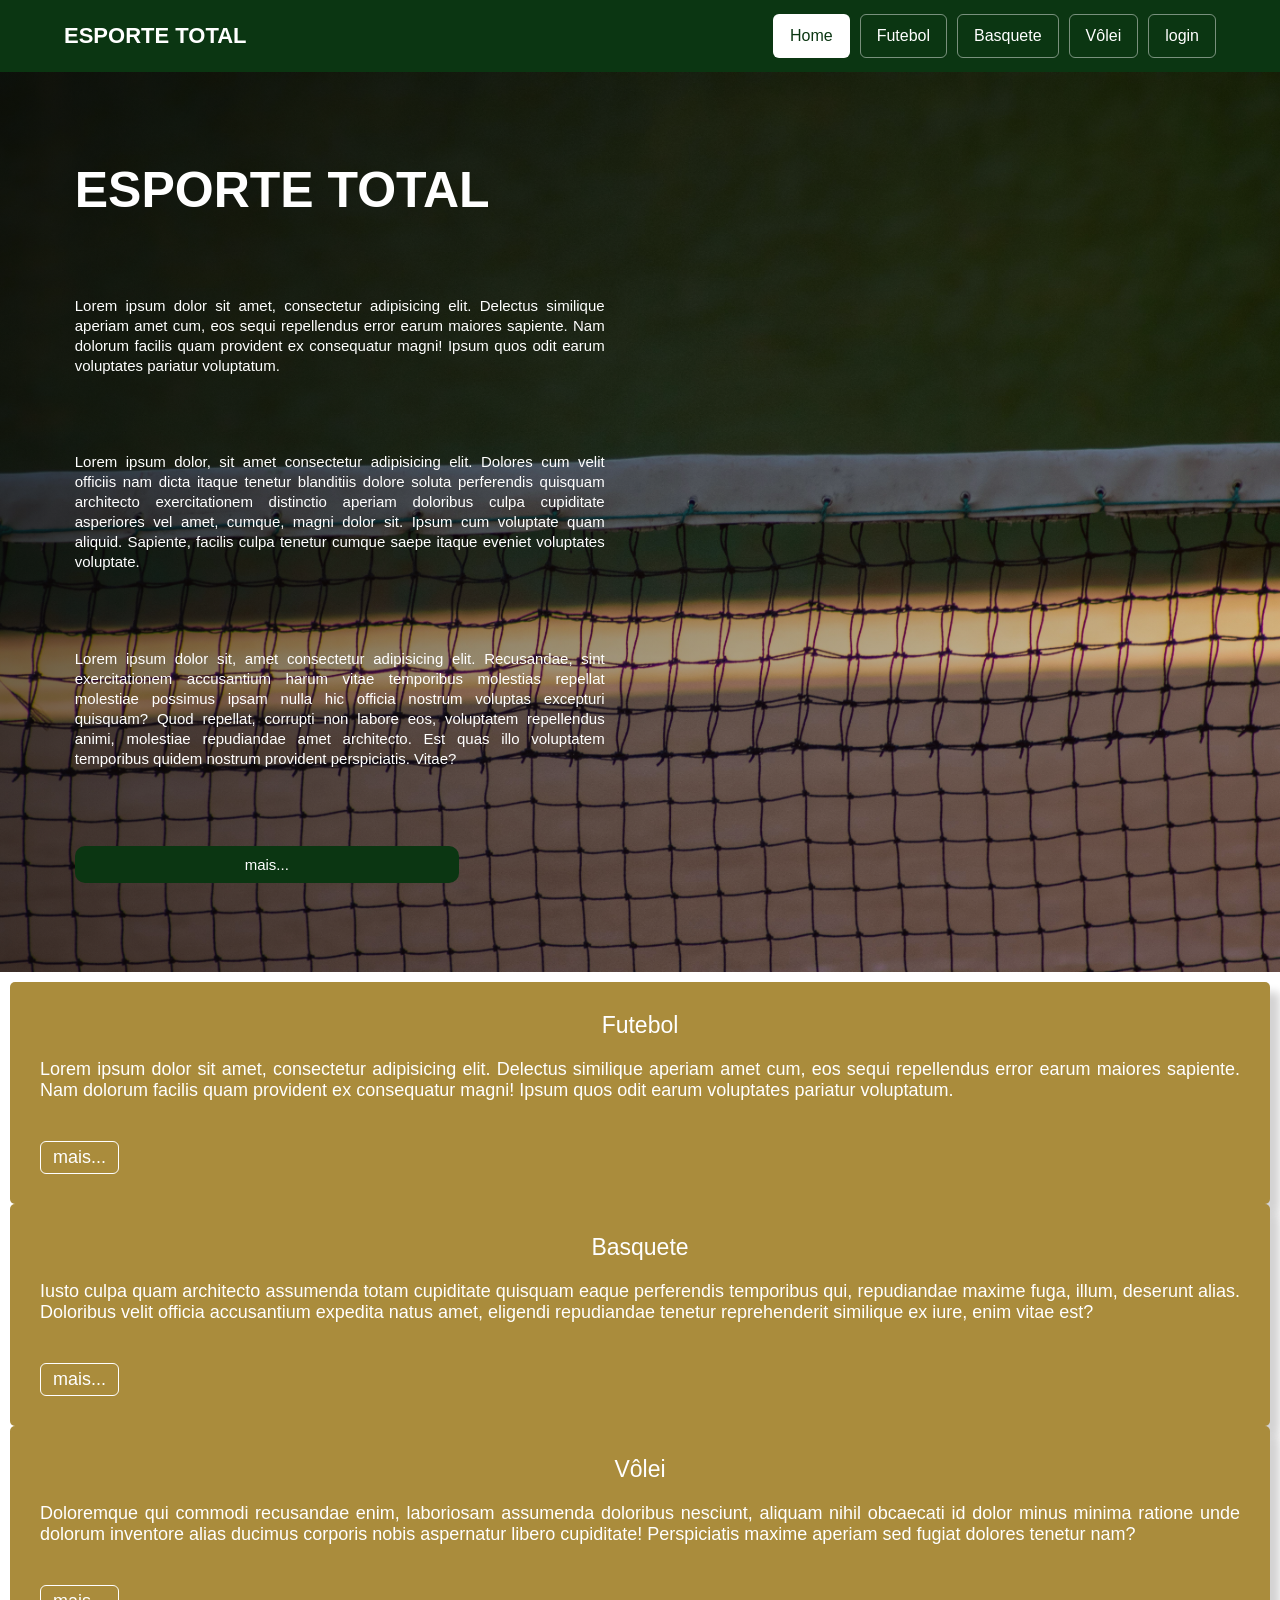
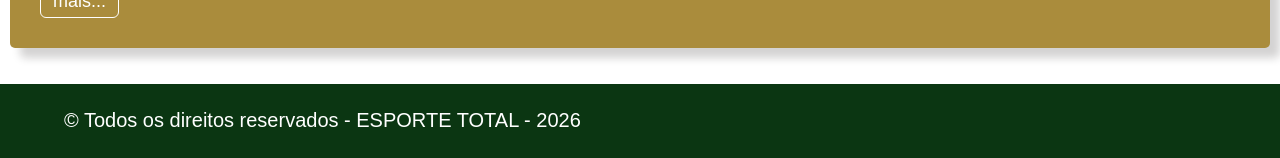
<file: index.html>
<!doctype html>
<html lang="pt-br">
  <head>
    <meta charset="UTF-8" />
    <meta name="viewport" content="width=device-width, initial-scale=1.0" />

    <link rel="stylesheet" href="./css/main.css" />
    <script src="./js/script.js"></script>

    <title>ESPORTE TOTAL</title>
  </head>
  <body>
    <header class="cabecalho">
      <a class="cabecalho__logo" href="./index.html">ESPORTE TOTAL</a>

      <nav class="cabecalho__nav">
        <ul class="cabecalho__ul">
          <li class="cabecalho__li cabecalho__li-active">
            <a class="cabecalho__a cabecalho__a--active" href="./index.html">Home</a>
          </li>
          <li class="cabecalho__li">
            <a class="cabecalho__a" href="./pages/futebol.html">Futebol</a>
          </li>
          <li class="cabecalho__li">
            <a class="cabecalho__a" href="./pages/basquete.html">Basquete</a>
          </li>
          <li class="cabecalho__li">
            <a class="cabecalho__a" href="./pages/volei.html">Vôlei</a>
          </li>
          <li class="cabecalho__li">
            <a class="cabecalho__a" href="/login.html">login</a>
          </li>
        </ul>
      </nav>
    </header>

    <main class="conteudo">
      <section class="hero">
        <div class="hero__container">
          <h1 class="hero__title">ESPORTE TOTAL</h1>

          <p class="hero__text">
            Lorem ipsum dolor sit amet, consectetur adipisicing elit. Delectus
            similique aperiam amet cum, eos sequi repellendus error earum
            maiores sapiente. Nam dolorum facilis quam provident ex consequatur
            magni! Ipsum quos odit earum voluptates pariatur voluptatum.
          </p>
          <p class="hero__text">
            Lorem ipsum dolor, sit amet consectetur adipisicing elit. Dolores
            cum velit officiis nam dicta itaque tenetur blanditiis dolore soluta
            perferendis quisquam architecto exercitationem distinctio aperiam
            doloribus culpa cupiditate asperiores vel amet, cumque, magni dolor
            sit. Ipsum cum voluptate quam aliquid. Sapiente, facilis culpa
            tenetur cumque saepe itaque eveniet voluptates voluptate.
          </p>
          <p class="hero__text">
            Lorem ipsum dolor sit, amet consectetur adipisicing elit.
            Recusandae, sint exercitationem accusantium harum vitae temporibus
            molestias repellat molestiae possimus ipsam nulla hic officia
            nostrum voluptas excepturi quisquam? Quod repellat, corrupti non
            labore eos, voluptatem repellendus animi, molestiae repudiandae amet
            architecto. Est quas illo voluptatem temporibus quidem nostrum
            provident perspiciatis. Vitae?
          </p>

          <a class="hero__btn" href="#conteudo" onclick="saudacao(); saudacao2()">mais...</a>
        </div>
      </section>

      <div class="conteudo__container" id="conteudo">
      
        <section class="conteudo__sec">
          <h2 class="conteudo__tit">Futebol</h2>
          <p class="conteudo__txt">
            Lorem ipsum dolor sit amet, consectetur adipisicing elit. Delectus
            similique aperiam amet cum, eos sequi repellendus error earum
            maiores sapiente. Nam dolorum facilis quam provident ex consequatur
            magni! Ipsum quos odit earum voluptates pariatur voluptatum.
          </p>
          <a class="conteudo__btn" href="#" aria-label="Fique sabendo">mais...</a>
        </section>
       <section class="conteudo__sec">
          <h2 class="conteudo__tit">Basquete</h2>
          <p class="conteudo__txt">
            Iusto culpa quam architecto assumenda totam cupiditate quisquam
            eaque perferendis temporibus qui, repudiandae maxime fuga, illum,
            deserunt alias. Doloribus velit officia accusantium expedita natus
            amet, eligendi repudiandae tenetur reprehenderit similique ex iure,
            enim vitae est?
          </p>
          <a class="conteudo__btn" href="#" aria-label="Fique sabendo">mais...</a>
        </section>
       <section class="conteudo__sec">
          <h2 class="conteudo__tit">Vôlei</h2>
          <p class="conteudo__txt">
            Doloremque qui commodi recusandae enim, laboriosam assumenda
            doloribus nesciunt, aliquam nihil obcaecati id dolor minus minima
            ratione unde dolorum inventore alias ducimus corporis nobis
            aspernatur libero cupiditate! Perspiciatis maxime aperiam sed fugiat
            dolores tenetur nam?
          </p>
          <a class="conteudo__btn" href="#" aria-label="Fique sabendo">mais...</a>
        </section>
      
      </div>

    </main>

    <footer class="footer">
      <p>&copy; Todos os direitos reservados - ESPORTE TOTAL - 2026</p>
    </footer>

  </body>
</html>
</file>
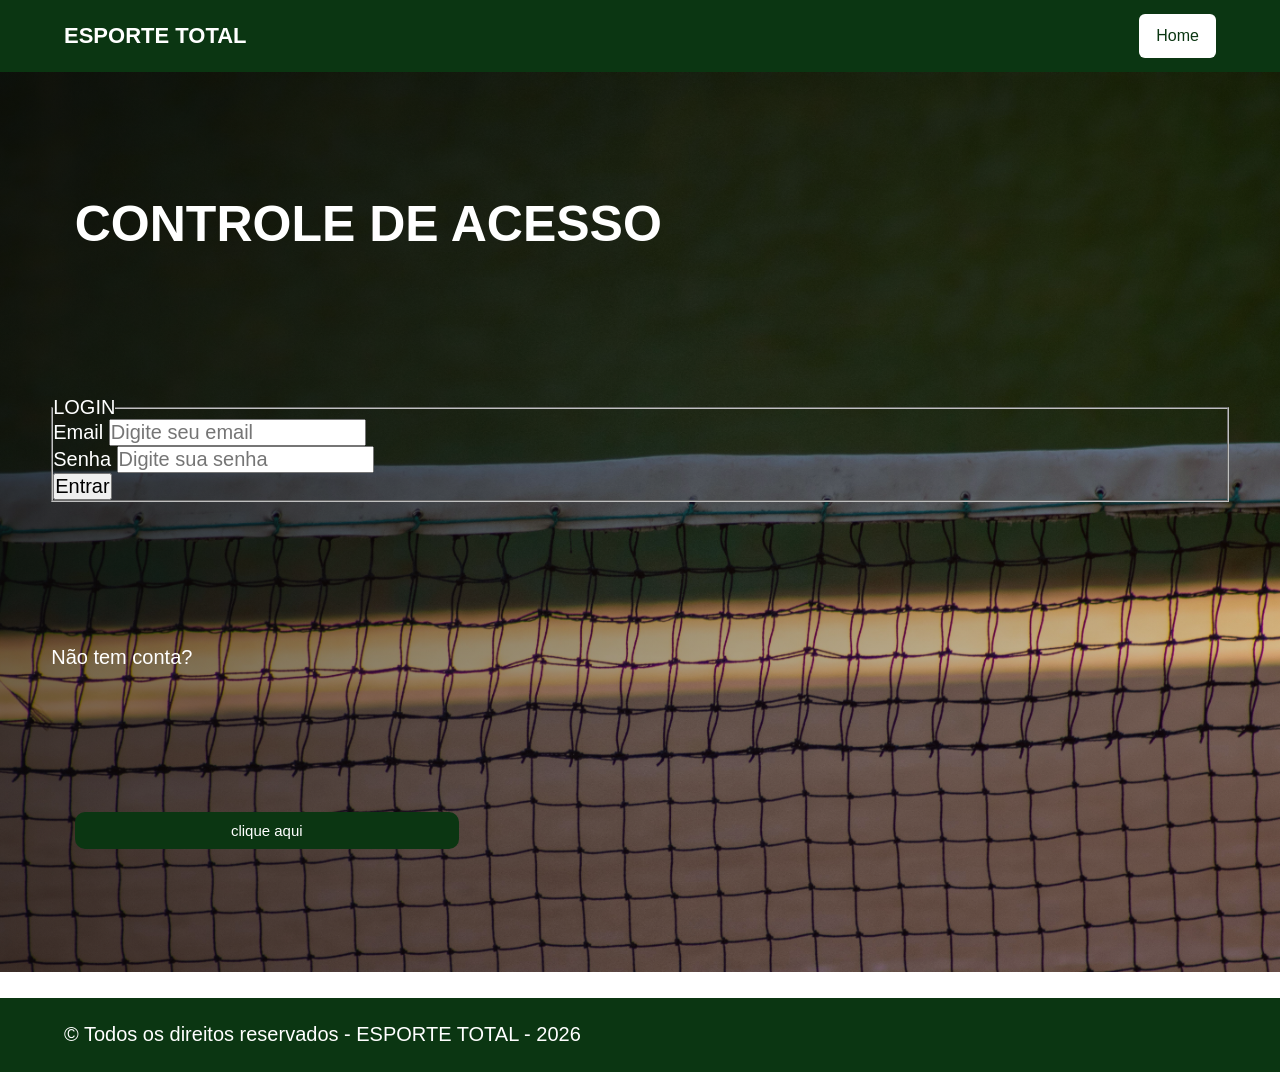
<file: login.html>
<!doctype html>
<html lang="pt-br">
  <head>
    <meta charset="UTF-8" />
    <meta name="viewport" content="width=device-width, initial-scale=1.0" />

    <link rel="stylesheet" href="./css/main.css" />
    
    <script src="./js/script.js" defer></script>

    <title>ESPORTE TOTAL - LOGIN</title>
  </head>
  <body>
    <header class="cabecalho">
      <a class="cabecalho__logo" href="./index.html">ESPORTE TOTAL</a>

      <nav class="cabecalho__nav">
        <ul class="cabecalho__ul">
          <li class="cabecalho__li cabecalho__li-active">
            <a class="cabecalho__a cabecalho__a--active" href="./index.html"
              >Home</a
            >
          </li>
        </ul>
      </nav>
    </header>

    <main class="conteudo">
      <section class="hero">
        <div class="hero__container">
          <h1 class="hero__title">CONTROLE DE ACESSO</h1>

          <form action="#" method="GET">
            <fieldset>
              <legend>LOGIN</legend>
              <div>
                <label for="idEmail">Email</label>
                <input
                  type="email"
                  name="email"
                  id="idEmail"
                  placeholder="Digite seu email"
                  minlength="13"
                  maxlength="150"
                  required
                /> 
              </div>
              <div>
                <label for="idSenha">Senha</label>
                <input
                  type="password"
                  name="senha"
                  id="idSenha"
                  placeholder="Digite sua senha"
                  minlength="5"
                  maxlength="30"
                  required
                />
              </div>
              <div>
        <button type="submit" id="btnEntrar">Entrar</button>
                
              </div>
            </fieldset>
          </form>

          <span>Não tem conta?</span
          ><a
            aria-label="Para criar sua conta"
            class="hero__btn"
            href="./index.html?nome=Alexandre&sobre-nome=Silva"
            >clique aqui</a
          >
        </div>
      </section>
    </main>

    <footer class="footer">
      <p>&copy; Todos os direitos reservados - ESPORTE TOTAL - 2026</p>
    </footer>
    
  </body>
</html>
</file>
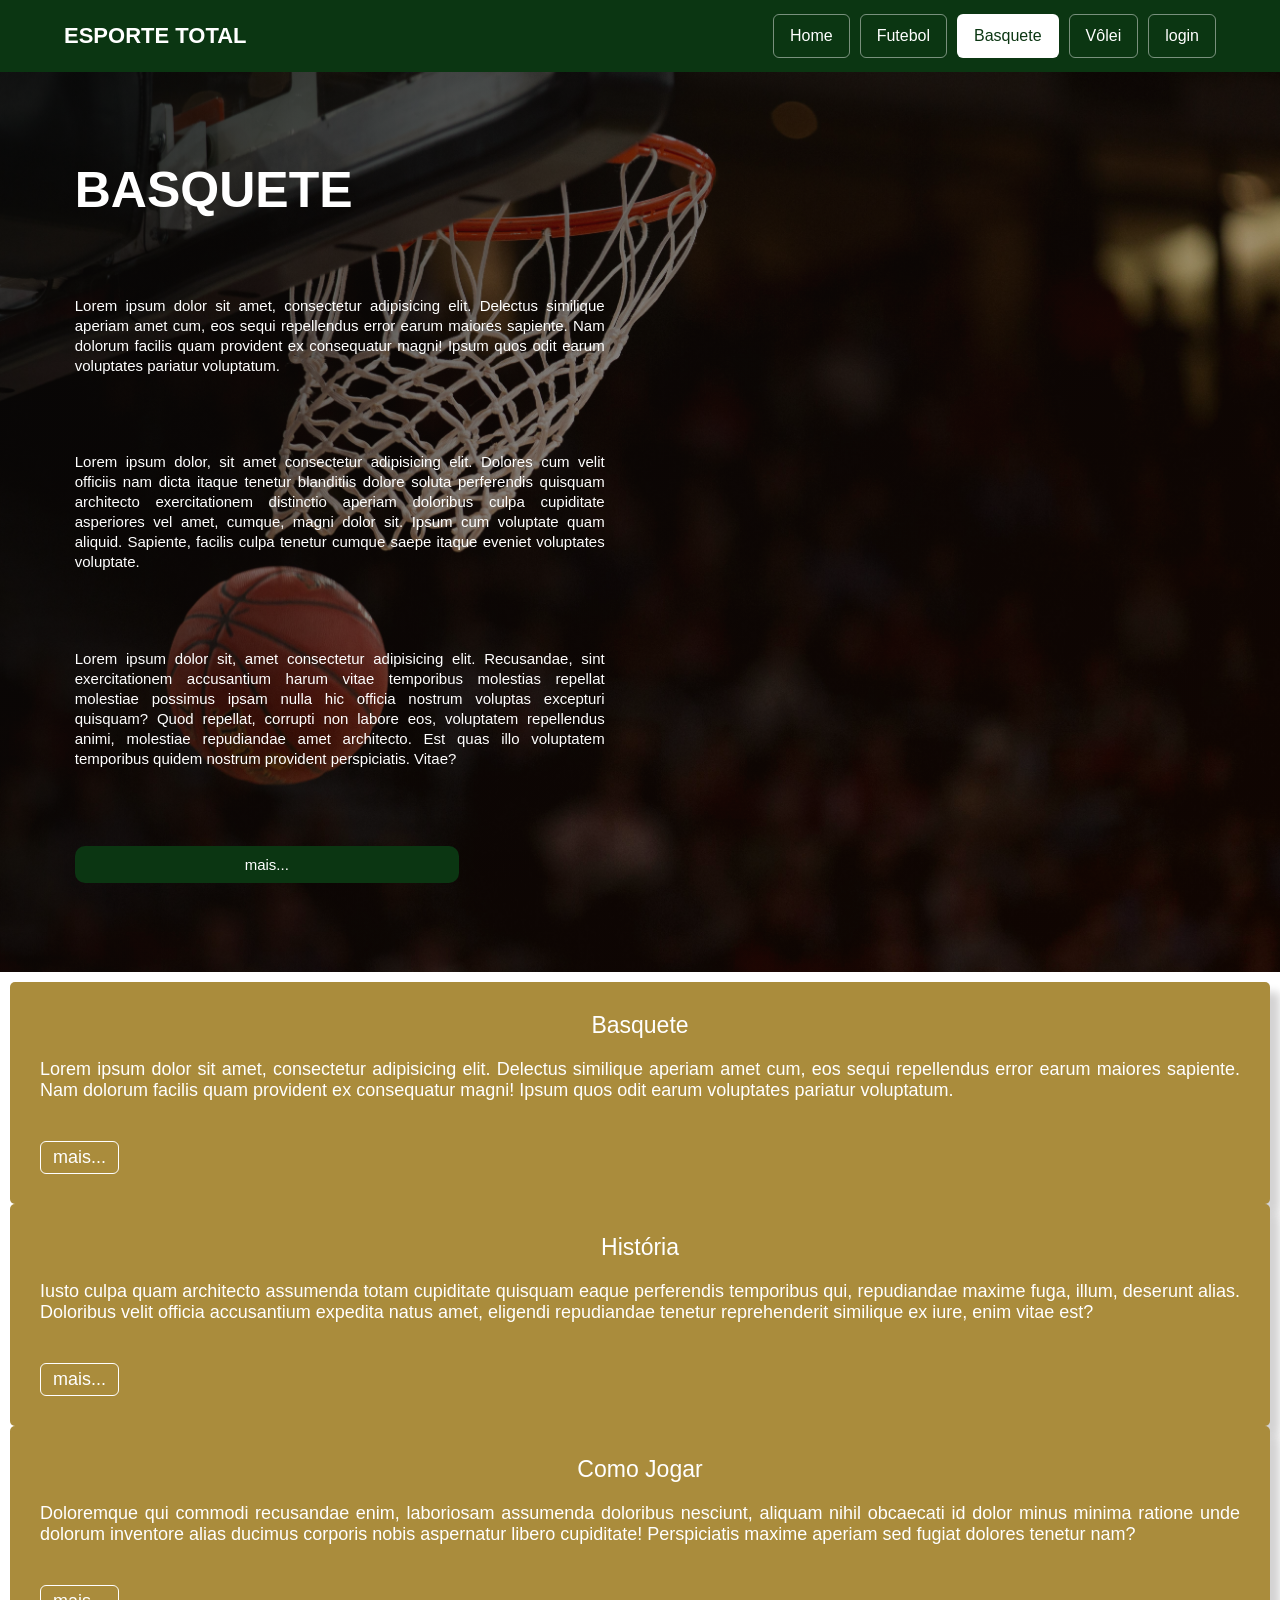
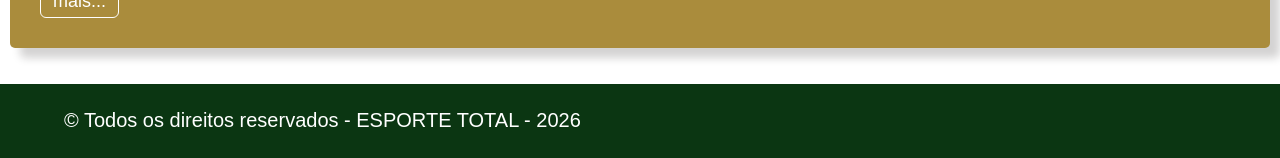
<file: pages/basquete.html>
<!doctype html>
<html lang="pt-br">
  <head>
    <meta charset="UTF-8" />
    <meta name="viewport" content="width=device-width, initial-scale=1.0" />

    <link rel="stylesheet" href="../css/main.css" />
    <script src="../js/script.js"></script>

    <title>Esporte Total - Basquete</title>
  </head>
  <body>
    <header class="cabecalho">
      <a class="cabecalho__logo" href="../index.html">ESPORTE TOTAL</a>

      <nav class="cabecalho__nav">
        <ul class="cabecalho__ul">
          <li class="cabecalho__li">
            <a class="cabecalho__a" href="../index.html">Home</a>
          </li>
          <li class="cabecalho__li">
            <a class="cabecalho__a" href="./futebol.html">Futebol</a>
          </li>
          <li class="cabecalho__li cabecalho__li-active">
            <a class="cabecalho__a cabecalho__a--active" href="./basquete.html">Basquete</a>
          </li>
          <li class="cabecalho__li">
            <a class="cabecalho__a" href="./volei.html">Vôlei</a>
          </li>
          <li class="cabecalho__li">
            <a class="cabecalho__a" href="/login.html">login</a>
          </li>
        </ul>
      </nav>
    </header>

    <main class="conteudo">
      <section class="hero">
        <div class="hero__container hero__container--basquete">
          <h1 class="hero__title">BASQUETE</h1>

          <p class="hero__text">
            Lorem ipsum dolor sit amet, consectetur adipisicing elit. Delectus
            similique aperiam amet cum, eos sequi repellendus error earum
            maiores sapiente. Nam dolorum facilis quam provident ex consequatur
            magni! Ipsum quos odit earum voluptates pariatur voluptatum.
          </p>
          <p class="hero__text">
            Lorem ipsum dolor, sit amet consectetur adipisicing elit. Dolores
            cum velit officiis nam dicta itaque tenetur blanditiis dolore soluta
            perferendis quisquam architecto exercitationem distinctio aperiam
            doloribus culpa cupiditate asperiores vel amet, cumque, magni dolor
            sit. Ipsum cum voluptate quam aliquid. Sapiente, facilis culpa
            tenetur cumque saepe itaque eveniet voluptates voluptate.
          </p>
          <p class="hero__text">
            Lorem ipsum dolor sit, amet consectetur adipisicing elit.
            Recusandae, sint exercitationem accusantium harum vitae temporibus
            molestias repellat molestiae possimus ipsam nulla hic officia
            nostrum voluptas excepturi quisquam? Quod repellat, corrupti non
            labore eos, voluptatem repellendus animi, molestiae repudiandae amet
            architecto. Est quas illo voluptatem temporibus quidem nostrum
            provident perspiciatis. Vitae?
          </p>

          <a class="hero__btn" href="#conteudo">mais...</a>
        </div>
      </section>

      <div class="conteudo__container" id="conteudo">
      
        <section class="conteudo__sec">
          <h2 class="conteudo__tit">Basquete</h2>
          <p class="conteudo__txt">
            Lorem ipsum dolor sit amet, consectetur adipisicing elit. Delectus
            similique aperiam amet cum, eos sequi repellendus error earum
            maiores sapiente. Nam dolorum facilis quam provident ex consequatur
            magni! Ipsum quos odit earum voluptates pariatur voluptatum.
          </p>
          <a class="conteudo__btn" href="#" aria-label="Fique sabendo">mais...</a>
        </section>
       <section class="conteudo__sec">
          <h2 class="conteudo__tit">História</h2>
          <p class="conteudo__txt">
            Iusto culpa quam architecto assumenda totam cupiditate quisquam
            eaque perferendis temporibus qui, repudiandae maxime fuga, illum,
            deserunt alias. Doloribus velit officia accusantium expedita natus
            amet, eligendi repudiandae tenetur reprehenderit similique ex iure,
            enim vitae est?
          </p>
          <a class="conteudo__btn" href="#" aria-label="Fique sabendo">mais...</a>
        </section>
       <section class="conteudo__sec">
          <h2 class="conteudo__tit">Como Jogar</h2>
          <p class="conteudo__txt">
            Doloremque qui commodi recusandae enim, laboriosam assumenda
            doloribus nesciunt, aliquam nihil obcaecati id dolor minus minima
            ratione unde dolorum inventore alias ducimus corporis nobis
            aspernatur libero cupiditate! Perspiciatis maxime aperiam sed fugiat
            dolores tenetur nam?
          </p>
          <a class="conteudo__btn" href="#" aria-label="Fique sabendo">mais...</a>
        </section>
      
      </div>

    </main>

    <footer class="footer">
      <p>&copy; Todos os direitos reservados - ESPORTE TOTAL - 2026</p>
    </footer>
  </body>
</html>
</file>
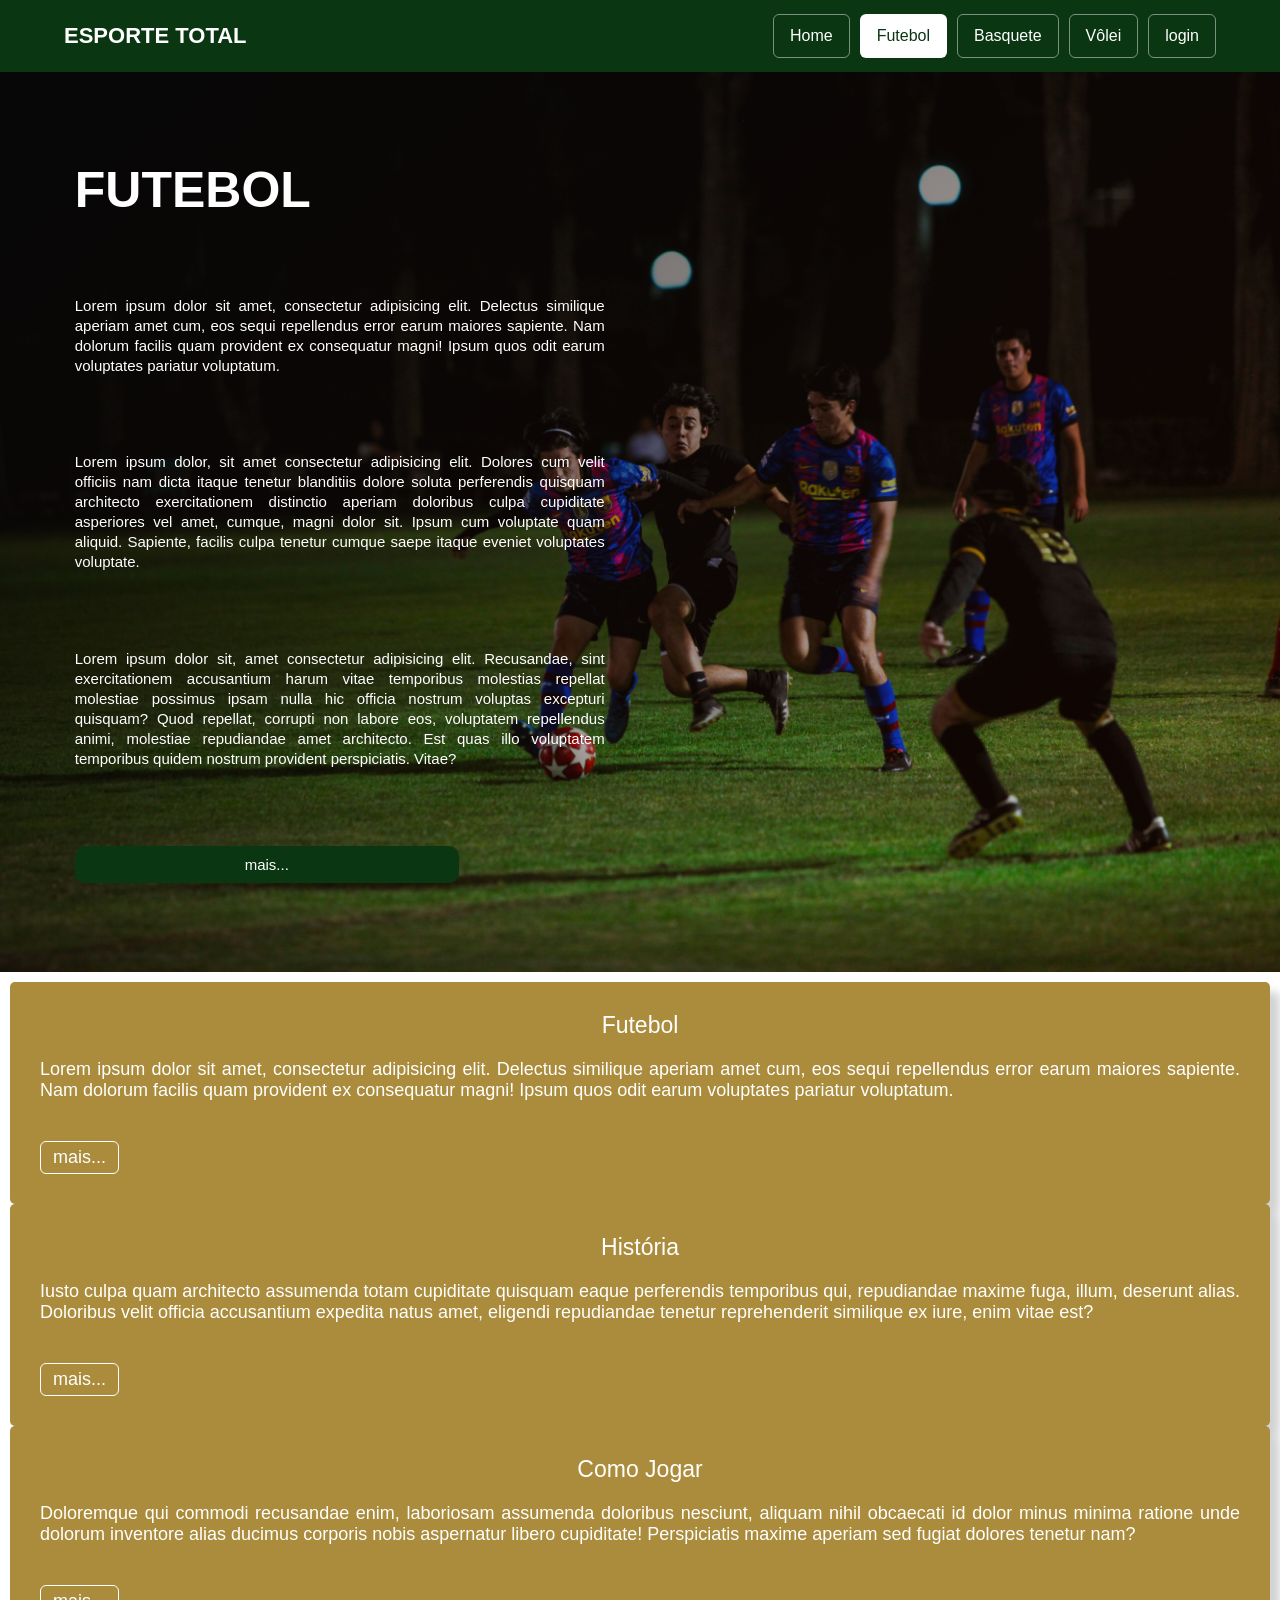
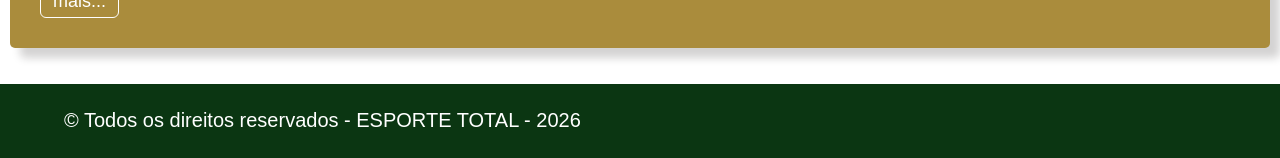
<file: pages/futebol.html>
<!doctype html>
<html lang="pt-br">
  <head>
    <meta charset="UTF-8" />
    <meta name="viewport" content="width=device-width, initial-scale=1.0" />

    <link rel="stylesheet" href="../css/main.css" />
    <script src="../js/script.js"></script>

    <title>Esporte Total - Futebol</title>
  </head>
  <body>
    <header class="cabecalho">
      <a class="cabecalho__logo" href="../index.html">ESPORTE TOTAL</a>

      <nav class="cabecalho__nav">
        <ul class="cabecalho__ul">
          <li class="cabecalho__li">
            <a class="cabecalho__a" href="../index.html">Home</a>
          </li>
          <li class="cabecalho__li cabecalho__li-active">
            <a class="cabecalho__a cabecalho__a--active" href="./futebol.html">Futebol</a>
          </li>
          <li class="cabecalho__li">
            <a class="cabecalho__a" href="./basquete.html">Basquete</a>
          </li>
          <li class="cabecalho__li">
            <a class="cabecalho__a" href="./volei.html">Vôlei</a>
          </li>
          <li class="cabecalho__li">
            <a class="cabecalho__a" href="/login.html">login</a>
          </li>
        </ul>
      </nav>
    </header>

    <main class="conteudo">
      <section class="hero">
        <div class="hero__container hero__container--futebol">
          <h1 class="hero__title">FUTEBOL</h1>

          <p class="hero__text">
            Lorem ipsum dolor sit amet, consectetur adipisicing elit. Delectus
            similique aperiam amet cum, eos sequi repellendus error earum
            maiores sapiente. Nam dolorum facilis quam provident ex consequatur
            magni! Ipsum quos odit earum voluptates pariatur voluptatum.
          </p>
          <p class="hero__text">
            Lorem ipsum dolor, sit amet consectetur adipisicing elit. Dolores
            cum velit officiis nam dicta itaque tenetur blanditiis dolore soluta
            perferendis quisquam architecto exercitationem distinctio aperiam
            doloribus culpa cupiditate asperiores vel amet, cumque, magni dolor
            sit. Ipsum cum voluptate quam aliquid. Sapiente, facilis culpa
            tenetur cumque saepe itaque eveniet voluptates voluptate.
          </p>
          <p class="hero__text">
            Lorem ipsum dolor sit, amet consectetur adipisicing elit.
            Recusandae, sint exercitationem accusantium harum vitae temporibus
            molestias repellat molestiae possimus ipsam nulla hic officia
            nostrum voluptas excepturi quisquam? Quod repellat, corrupti non
            labore eos, voluptatem repellendus animi, molestiae repudiandae amet
            architecto. Est quas illo voluptatem temporibus quidem nostrum
            provident perspiciatis. Vitae?
          </p>

          <a class="hero__btn" href="#conteudo">mais...</a>
        </div>
      </section>

      <div class="conteudo__container" id="conteudo">
      
        <section class="conteudo__sec">
          <h2 class="conteudo__tit">Futebol</h2>
          <p class="conteudo__txt">
            Lorem ipsum dolor sit amet, consectetur adipisicing elit. Delectus
            similique aperiam amet cum, eos sequi repellendus error earum
            maiores sapiente. Nam dolorum facilis quam provident ex consequatur
            magni! Ipsum quos odit earum voluptates pariatur voluptatum.
          </p>
          <a class="conteudo__btn" href="#" aria-label="Fique sabendo">mais...</a>
        </section>
       <section class="conteudo__sec">
          <h2 class="conteudo__tit">História</h2>
          <p class="conteudo__txt">
            Iusto culpa quam architecto assumenda totam cupiditate quisquam
            eaque perferendis temporibus qui, repudiandae maxime fuga, illum,
            deserunt alias. Doloribus velit officia accusantium expedita natus
            amet, eligendi repudiandae tenetur reprehenderit similique ex iure,
            enim vitae est?
          </p>
          <a class="conteudo__btn" href="#" aria-label="Fique sabendo">mais...</a>
        </section>
       <section class="conteudo__sec">
          <h2 class="conteudo__tit">Como Jogar</h2>
          <p class="conteudo__txt">
            Doloremque qui commodi recusandae enim, laboriosam assumenda
            doloribus nesciunt, aliquam nihil obcaecati id dolor minus minima
            ratione unde dolorum inventore alias ducimus corporis nobis
            aspernatur libero cupiditate! Perspiciatis maxime aperiam sed fugiat
            dolores tenetur nam?
          </p>
          <a class="conteudo__btn" href="#" aria-label="Fique sabendo">mais...</a>
        </section>
      
      </div>

    </main>

    <footer class="footer">
      <p>&copy; Todos os direitos reservados - ESPORTE TOTAL - 2026</p>
    </footer>
  </body>
</html>
</file>
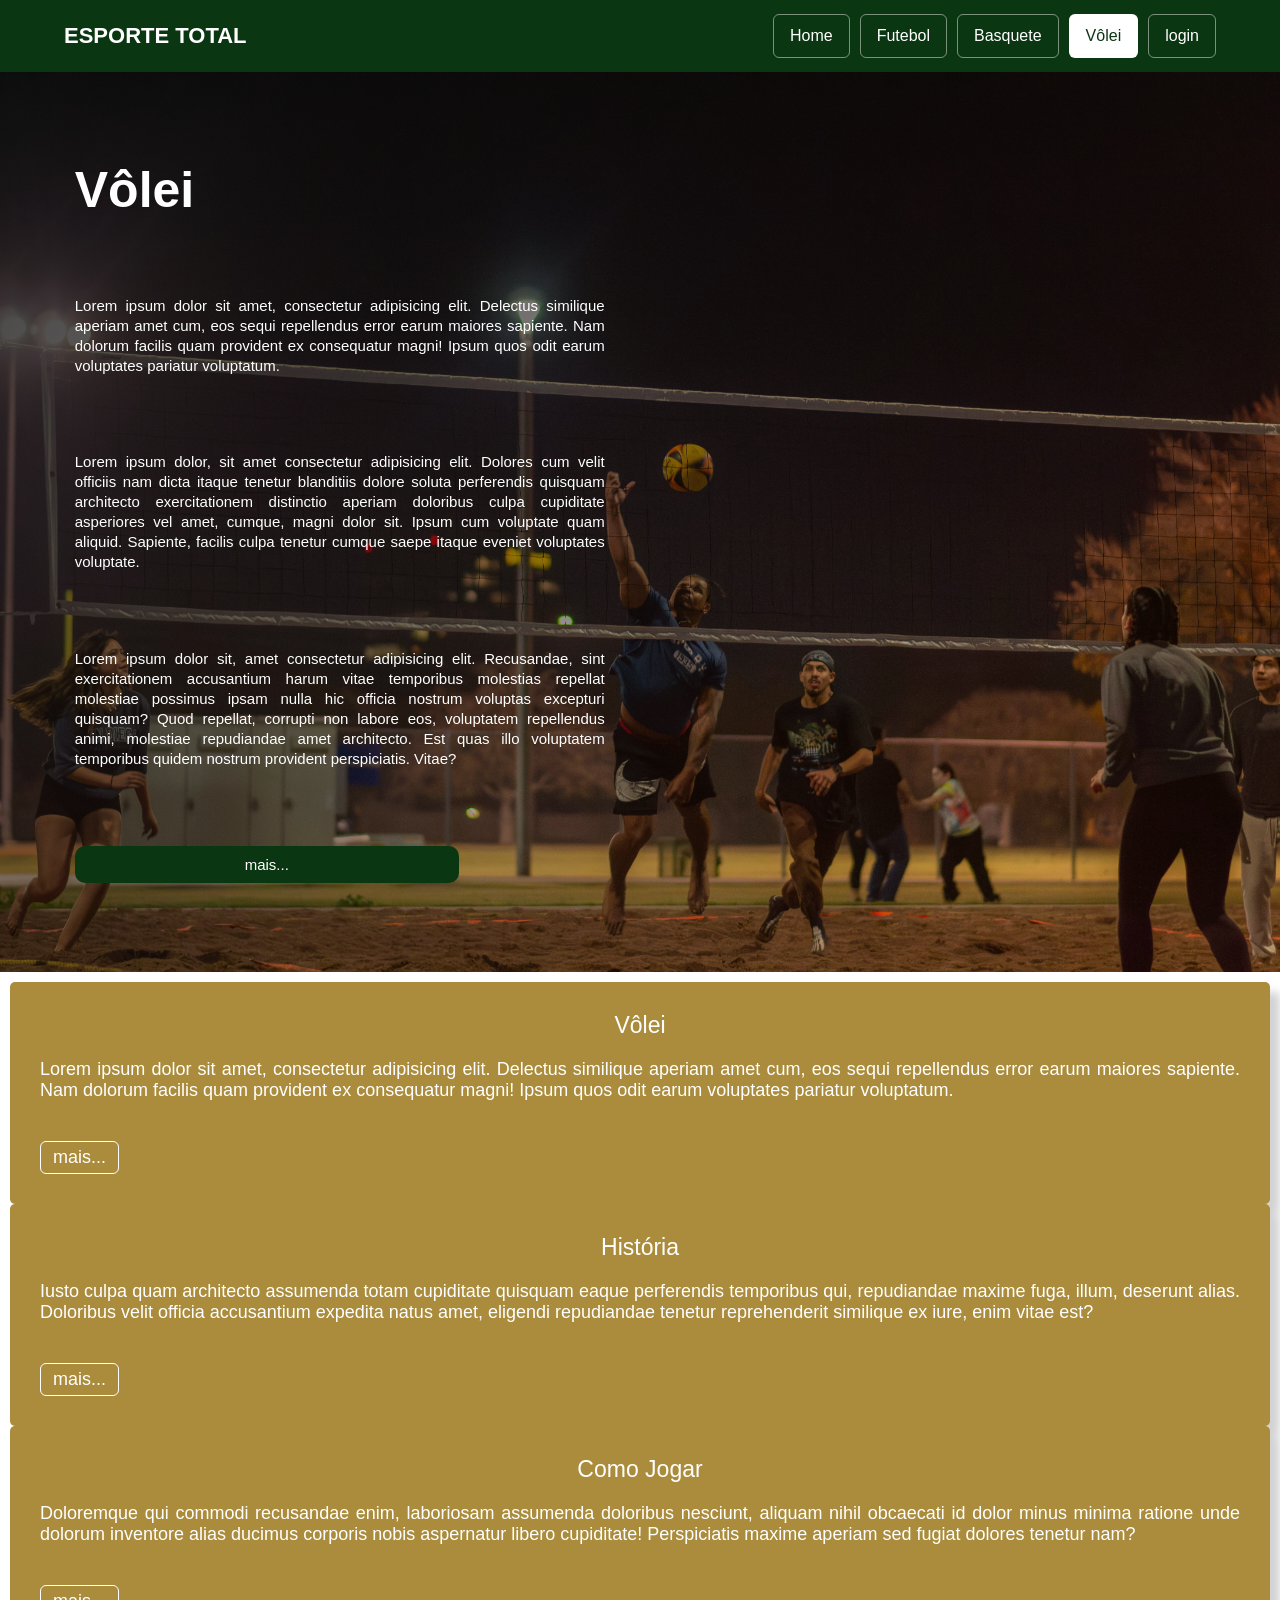
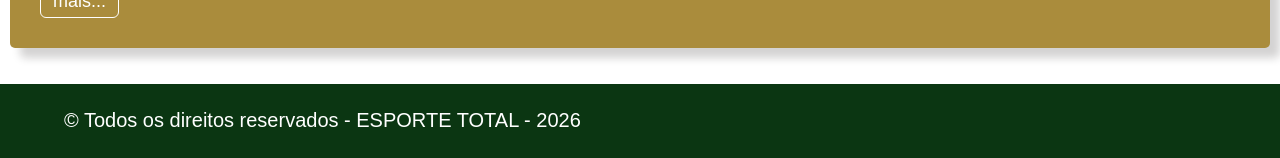
<file: pages/volei.html>
<!doctype html>
<html lang="pt-br">
  <head>
    <meta charset="UTF-8" />
    <meta name="viewport" content="width=device-width, initial-scale=1.0" />

    <link rel="stylesheet" href="../css/main.css" />
    <script src="../js/script.js"></script>

    <title>Esporte Total - Vôlei</title>
  </head>
  <body>
    <header class="cabecalho">
      <a class="cabecalho__logo" href="../index.html">ESPORTE TOTAL</a>

      <nav class="cabecalho__nav">
        <ul class="cabecalho__ul">
          <li class="cabecalho__li">
            <a class="cabecalho__a" href="../index.html">Home</a>
          </li>
          <li class="cabecalho__li">
            <a class="cabecalho__a" href="./futebol.html">Futebol</a>
          </li>
          <li class="cabecalho__li">
            <a class="cabecalho__a" href="./basquete.html">Basquete</a>
          </li>
          <li class="cabecalho__li cabecalho__li-active">
            <a class="cabecalho__a cabecalho__a--active" href="./volei.html">Vôlei</a>
          <li class="cabecalho__li">
            <a class="cabecalho__a" href="/login.html">login</a>
          </li>
          </li>
        </ul>
      </nav>
    </header>

    <main class="conteudo">
      <section class="hero">
        <div class="hero__container hero__container--volei">
          <h1 class="hero__title">Vôlei</h1>

          <p class="hero__text">
            Lorem ipsum dolor sit amet, consectetur adipisicing elit. Delectus
            similique aperiam amet cum, eos sequi repellendus error earum
            maiores sapiente. Nam dolorum facilis quam provident ex consequatur
            magni! Ipsum quos odit earum voluptates pariatur voluptatum.
          </p>
          <p class="hero__text">
            Lorem ipsum dolor, sit amet consectetur adipisicing elit. Dolores
            cum velit officiis nam dicta itaque tenetur blanditiis dolore soluta
            perferendis quisquam architecto exercitationem distinctio aperiam
            doloribus culpa cupiditate asperiores vel amet, cumque, magni dolor
            sit. Ipsum cum voluptate quam aliquid. Sapiente, facilis culpa
            tenetur cumque saepe itaque eveniet voluptates voluptate.
          </p>
          <p class="hero__text">
            Lorem ipsum dolor sit, amet consectetur adipisicing elit.
            Recusandae, sint exercitationem accusantium harum vitae temporibus
            molestias repellat molestiae possimus ipsam nulla hic officia
            nostrum voluptas excepturi quisquam? Quod repellat, corrupti non
            labore eos, voluptatem repellendus animi, molestiae repudiandae amet
            architecto. Est quas illo voluptatem temporibus quidem nostrum
            provident perspiciatis. Vitae?
          </p>

          <a class="hero__btn" href="#conteudo">mais...</a>
        </div>
      </section>

      <div class="conteudo__container" id="conteudo">
      
        <section class="conteudo__sec">
          <h2 class="conteudo__tit">Vôlei</h2>
          <p class="conteudo__txt">
            Lorem ipsum dolor sit amet, consectetur adipisicing elit. Delectus
            similique aperiam amet cum, eos sequi repellendus error earum
            maiores sapiente. Nam dolorum facilis quam provident ex consequatur
            magni! Ipsum quos odit earum voluptates pariatur voluptatum.
          </p>
          <a class="conteudo__btn" href="#" aria-label="Fique sabendo">mais...</a>
        </section>
       <section class="conteudo__sec">
          <h2 class="conteudo__tit">História</h2>
          <p class="conteudo__txt">
            Iusto culpa quam architecto assumenda totam cupiditate quisquam
            eaque perferendis temporibus qui, repudiandae maxime fuga, illum,
            deserunt alias. Doloribus velit officia accusantium expedita natus
            amet, eligendi repudiandae tenetur reprehenderit similique ex iure,
            enim vitae est?
          </p>
          <a class="conteudo__btn" href="#" aria-label="Fique sabendo">mais...</a>
        </section>
       <section class="conteudo__sec">
          <h2 class="conteudo__tit">Como Jogar</h2>
          <p class="conteudo__txt">
            Doloremque qui commodi recusandae enim, laboriosam assumenda
            doloribus nesciunt, aliquam nihil obcaecati id dolor minus minima
            ratione unde dolorum inventore alias ducimus corporis nobis
            aspernatur libero cupiditate! Perspiciatis maxime aperiam sed fugiat
            dolores tenetur nam?
          </p>
          <a class="conteudo__btn" href="#" aria-label="Fique sabendo">mais...</a>
        </section>
      
      </div>

    </main>

    <footer class="footer">
      <p>&copy; Todos os direitos reservados - ESPORTE TOTAL - 2026</p>
    </footer>
  </body>
</html>
</file>
<file: css/main.css>
@import url("./base.css");
@import url("./cabecalho.css");
@import url("./hero.css");
@import url("./conteudo.css");
@import url("./footer.css");
@import url("./login.css");
</file>
